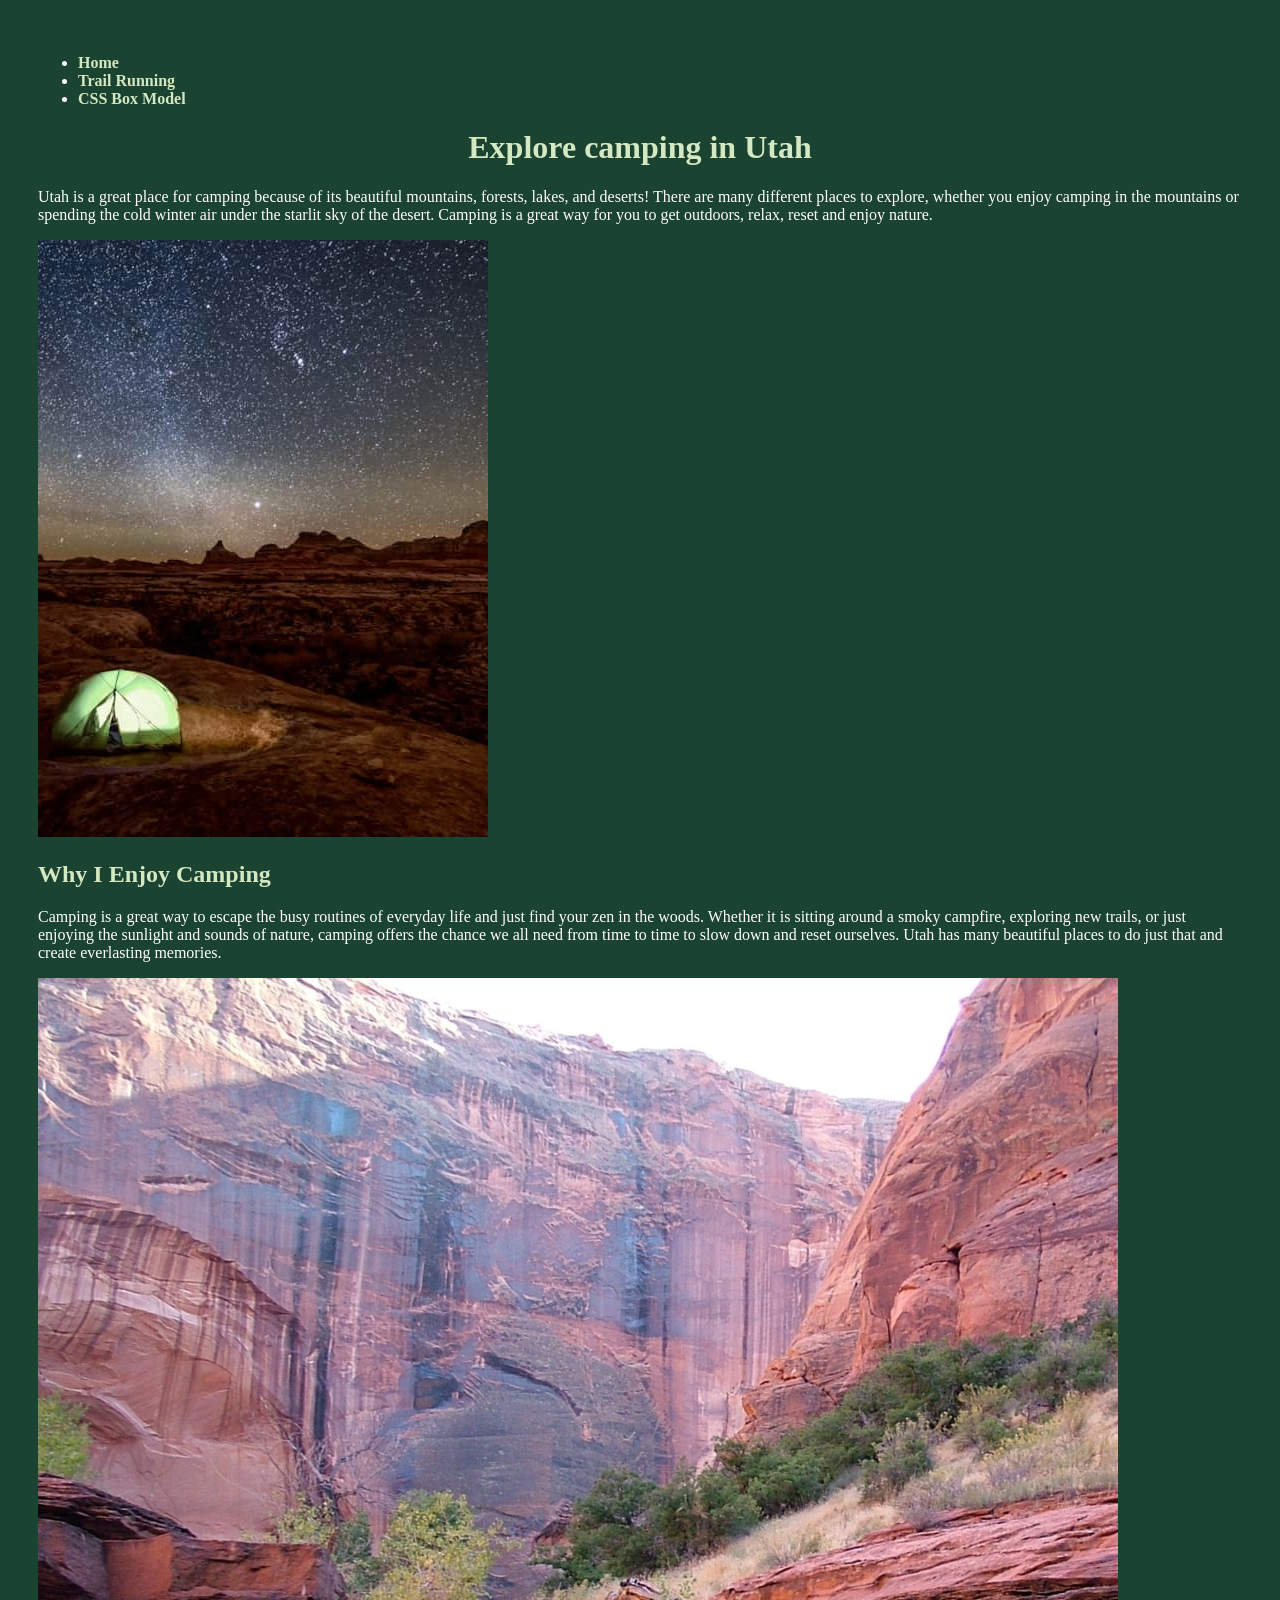
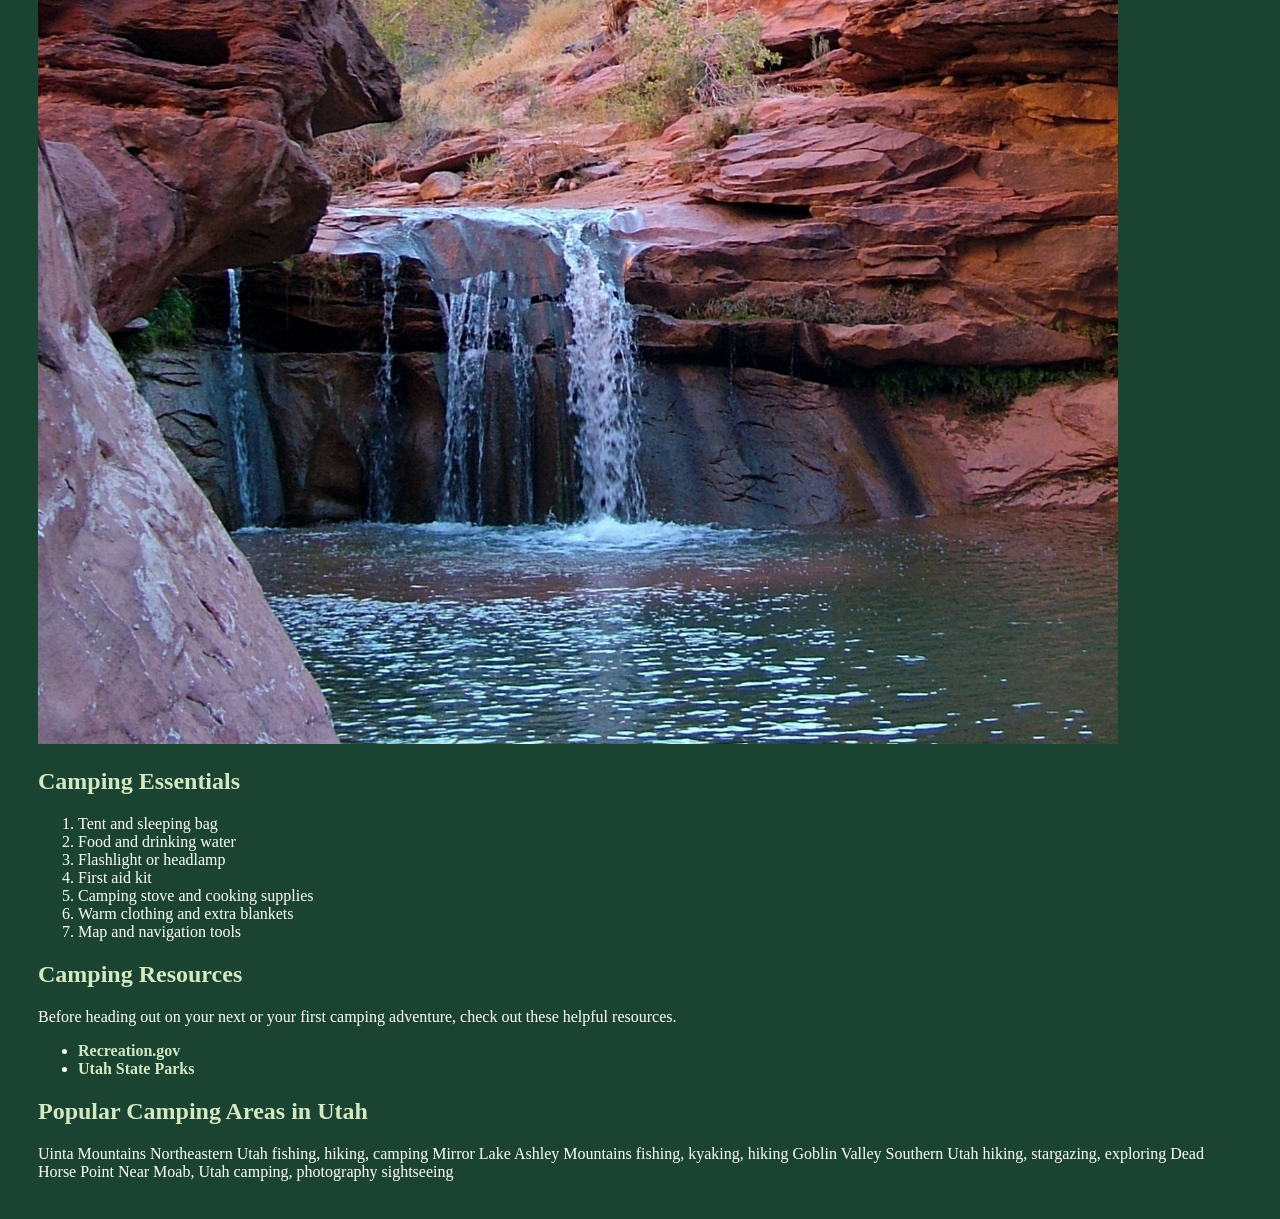
<file: index.html>
<!doctype html>
<html lang="en-US">

<head>
<meta charset="UTF-8">

<title>Camping in Utah</title>

<meta name="description" content="Explore camping, outdoor activities and camping essentials in Utah">
<meta name="keywords" content="Utah, camping, outdoors, mountains, camping gear">
<meta name="author" content= "Jean-Luc Gerrard">
<meta name="viewport" content="width=device-width, initial-scale=1.0">
<link rel="stylesheet" href="resources/camping_style.css">
</head>

<body>

<ul>
	<li><a href="index.html">Home</a></li>
	<li><a href="running.html">Trail Running</a></li>
	<li><a href="box_model.html"> CSS Box Model</a></li>
</ul>

<h1>Explore camping in Utah</h1>

<p>Utah is a great place for camping because of its beautiful mountains, forests, lakes, and deserts! There are many different places to explore, whether you enjoy camping in the mountains or spending the cold winter air under the starlit sky of the desert. Camping is a great way for you to get outdoors, relax, reset and enjoy nature.</p>
<img src="resources/nightsky.jpg"
     alt="A glowing green tent beneath a star-filled desert sky"
     width="450" height="597">

<h2>Why I Enjoy Camping</h2>

<p>Camping is a great way to escape the busy routines of everyday life and just find your zen in the woods. Whether it is sitting around a smoky campfire, exploring new trails, or just enjoying the sunlight and sounds of nature, camping offers the chance we all need from time to time to slow down and reset ourselves. Utah has many beautiful places to do just that and create everlasting memories.</p>

<a href="https://www.nps.gov/glca/index.htm"
   title="Explore Glen Canyon National Recreation Area">
<img src="resources/waterfall.jpg"
     alt="Waterfall surrounded by red sandstone cliffs in Utah"
     width="1080" height="1440">
</a>

<h2>Camping Essentials</h2>
<ol>
	<li>Tent and sleeping bag</li>
	<li>Food and drinking water</li>
	<li>Flashlight or headlamp</li>
	<li>First aid kit</li>
	<li>Camping stove and cooking supplies</li>
	<li>Warm clothing and extra blankets</li>
	<li>Map and navigation tools</li>	
</ol>

<h2>Camping Resources</h2>

<p>Before heading out on your next or your first camping adventure, check out these helpful resources.</p>

<ul>
    <li><a href="https://www.recreation.gov/"
    title="Find campsites and make camping reservations">
    Recreation.gov</a></li>

    <li><a href="https://stateparks.utah.gov/"
    title="Explore Utah State Parks and camping opportunities">
    Utah State Parks</a></li>
</ul>

<h2>Popular Camping Areas in Utah</h2>

<tr>
	<td>Uinta Mountains</td>
	<td>Northeastern Utah</td>
	<td>fishing, hiking, camping</td>
</tr>
<tr>
	<td>Mirror Lake</td>
	<td>Ashley Mountains</td>
	<td>fishing, kyaking, hiking</td>
</tr>
<tr>
	<td>Goblin Valley</td>
	<td>Southern Utah</td>
	<td>hiking, stargazing, exploring</td>
<tr>
	<td>Dead Horse Point</td>
	<td>Near Moab, Utah</td>
	<td>camping, photography sightseeing</td>
</tr>
</table>









</body>
</html>
</file>
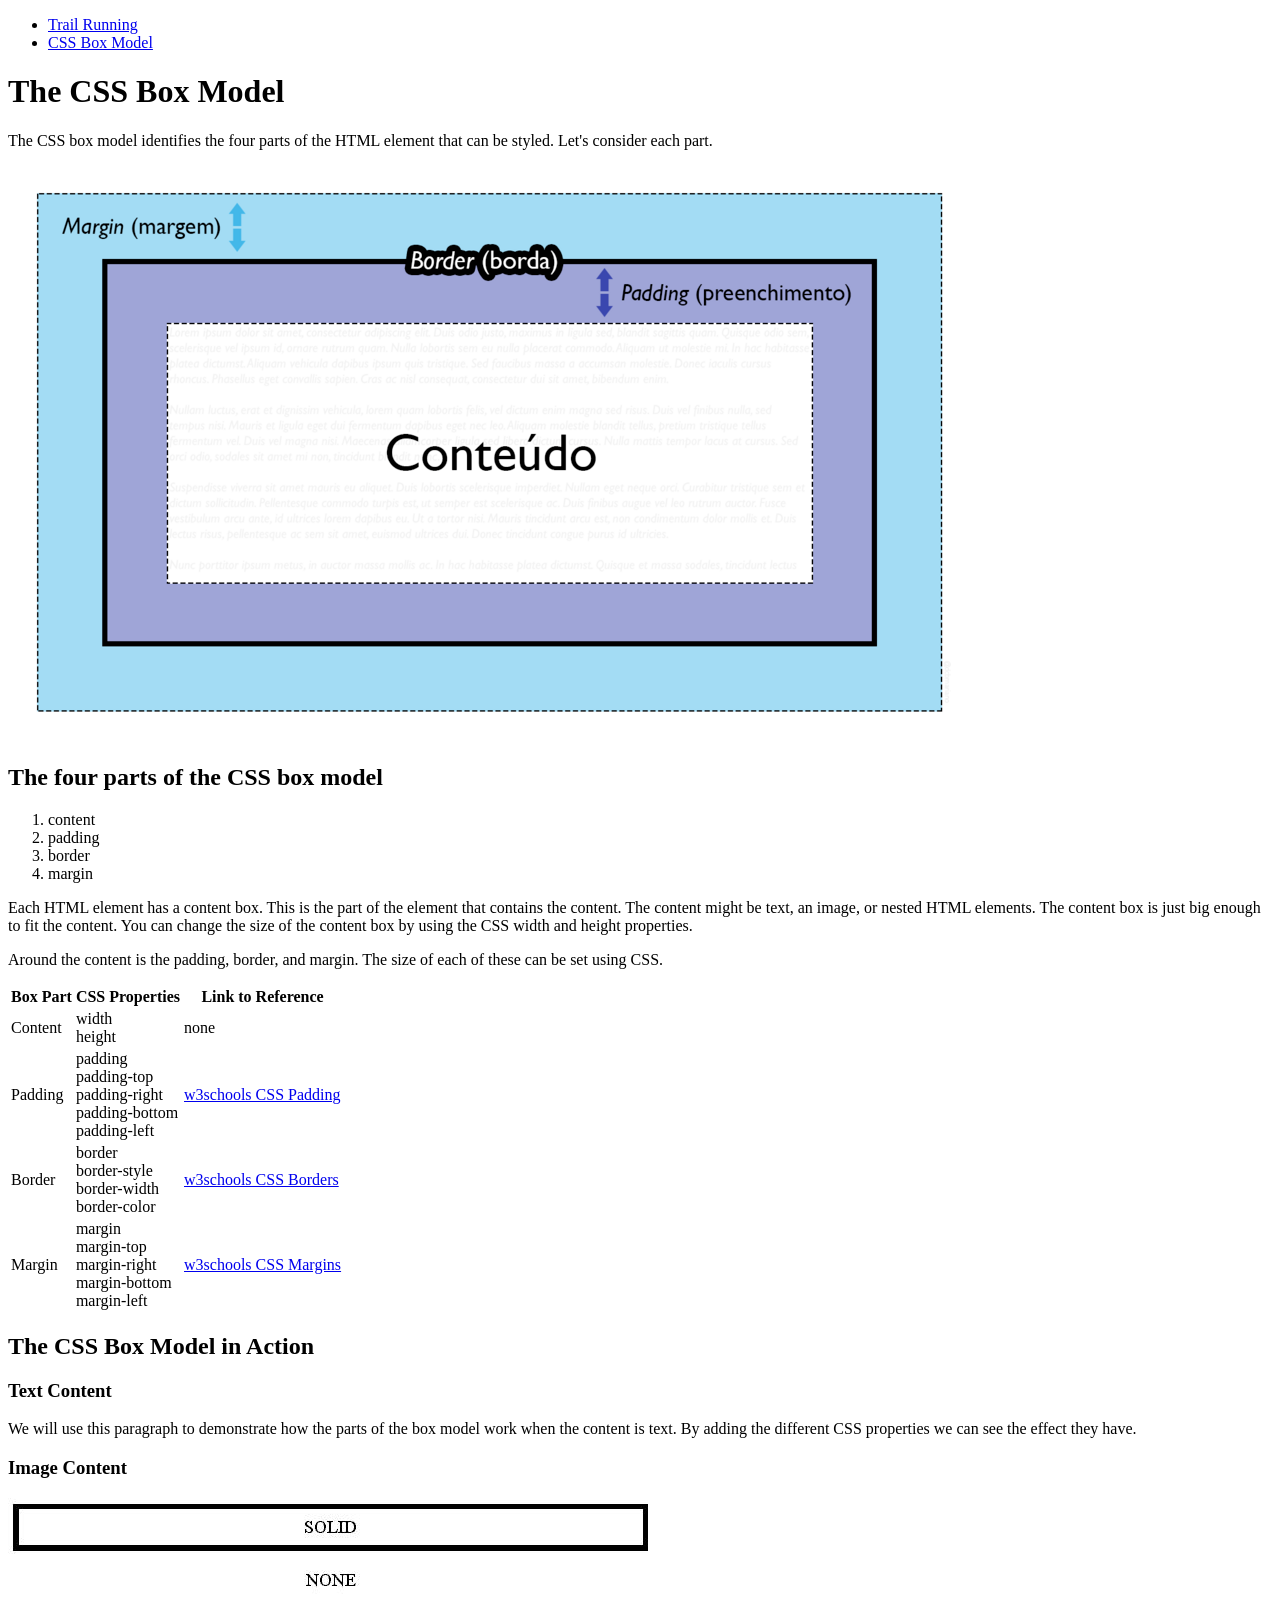
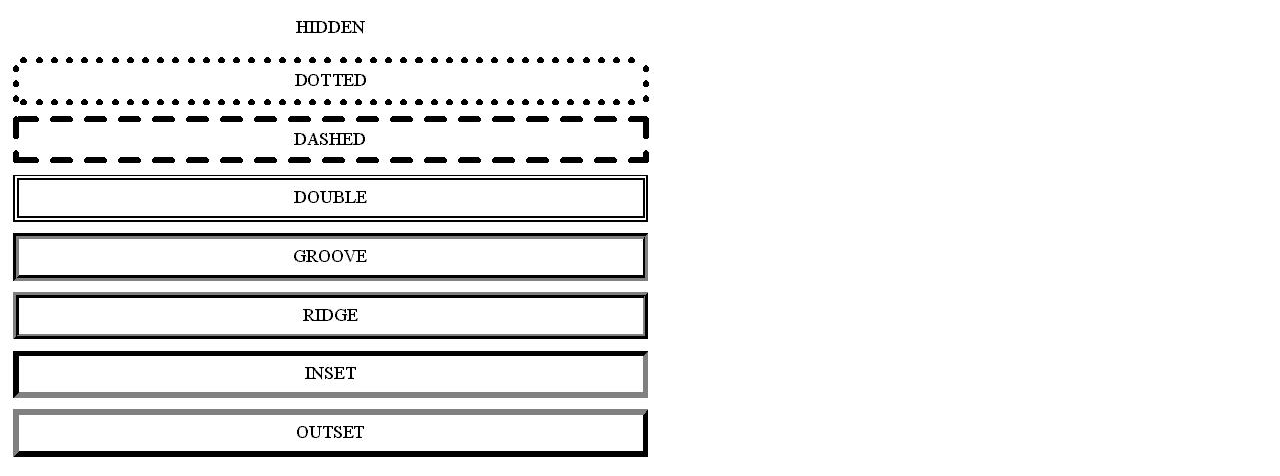
<file: box_model.html>
<!DOCTYPE html>
<html lang="en">
<head>
    <meta charset="UTF-8">
    <meta name="description" content="Learn about the CSS box model and its four 
    parts.">
    <meta name="keywords" content="CSS, box model, content, padding, border, 
    margin">
    <meta name="author" content="Jean-Luc Gerrard">
    <title>The CSS Box Model</title>
    <link rel="stylesheet" type="text/css" href="resources/box_model_style.css">

</head>

<body>

<ul>
	<li><a href="running.html">Trail Running</a></li>
	<li><a href="box_model.html"> CSS Box Model</a></li>
</ul>

<h1>The CSS Box Model</h1>

<p>The CSS box model identifies the four parts of the HTML element that 
can be styled. Let's consider each part.</p><img src="resources/boxmodel.png" 
alt="Diagram showing the CSS box model with content, padding, border, 
and margin" width="960" height="574">


<h2>The four parts of the CSS box model</h2>

<ol>
	<li>content</li>
	<li>padding</li>
	<li>border</li>
	<li>margin</li>
</ol>
<p>Each HTML element has a content box. This is the part of the element that 
contains the content. The content might be text, an image, or nested HTML 
elements. The content box is just big enough to fit the content. You can 
change the size of the content box by using the CSS width and height
properties.</p>

<p>Around the content is the padding, border, and margin. The size of each of 
these can be set using CSS.</p>
<table>
<tr>
	<th>Box Part</th>
	<th>CSS Properties</th>
	<th>Link to Reference</th>
</tr>

<tr>
	<td>Content</td>
	<td>width<br>height</td>
	<td>none</td>
	</tr>

<tr>
	<td>Padding</td>
	<td>padding<br>padding-top<br>padding-right<br>padding-bottom<br>padding-left</td>
	<td>
		<a href="https://www.w3schools.com/css/css_padding.asp"
       title="Learn about CSS padding">
        w3schools CSS Padding
    	</a>
</td>
</tr>

<tr>
	<td>Border</td>
	<td>border<br>border-style<br>border-width<br>border-color</td>
	<td>
		<a href="https://www.w3schools.com/css/css_border.asp"
       title="Learn about CSS borders">
        w3schools CSS Borders
    	</a>
</td>
</tr>

<tr>
	<td>Margin</td>
	<td>margin<br>margin-top<br>margin-right<br>margin-bottom<br>margin-left</td> 
	<td>
		<a href="https://www.w3schools.com/css/css_margin.asp"
       title="Learn about CSS margins">
        w3schools CSS Margins
    	</a>
	</td>
</tr>
</table>

<h2>The CSS Box Model in Action</h2> 

<h3>Text Content</h3>

<p class="text-box">We will use this paragraph to demonstrate how the parts of
the box model work when the content is text. By adding the 
different CSS properties we can see the effect they have.</p>

<h3>Image Content</h3>

<div class="image-box">
	<a href="https://css-tricks.com/almanac/properties/b/border/" title="Learn about 
CSS borders">
	<img src="resources/border.jpg" alt="Example demonstrating CSS borders around an
image" width="646" height="566">

	</a>
</div>

</body>
</html>
</file>
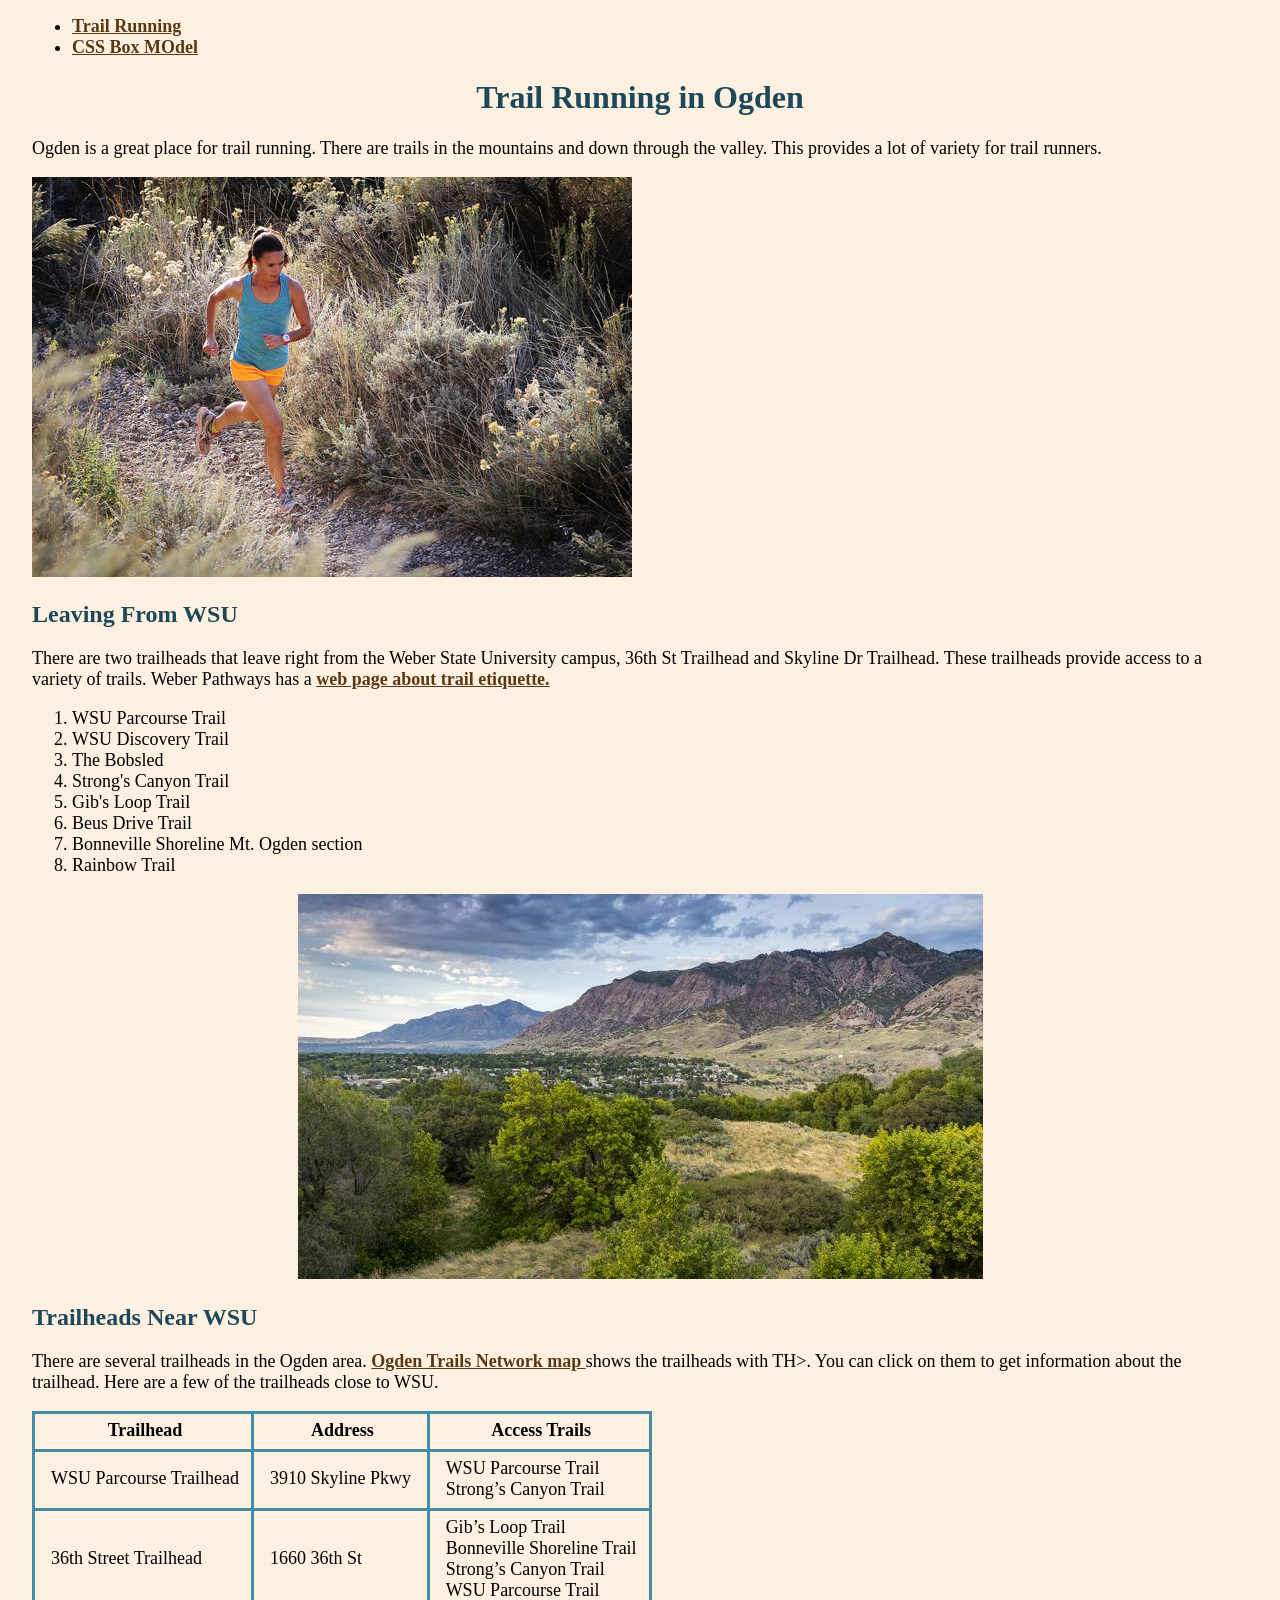
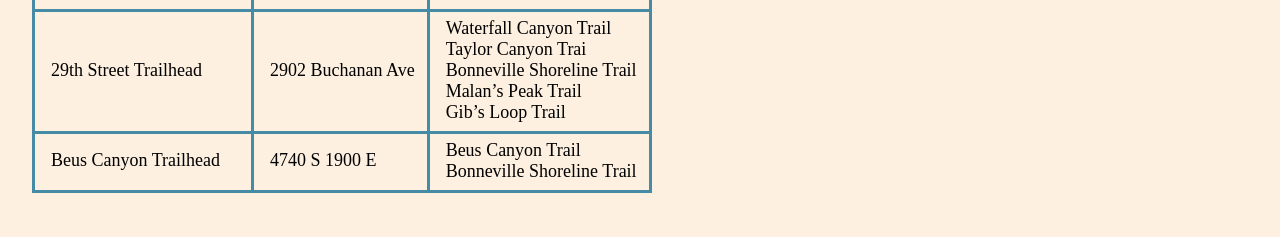
<file: running.html>
<!doctype html>
<html lang="en-US">

<head>
<meta charset="UTF-8">

<title>Trail Running</title>

<meta name="description" content="A brief view of trail running in Ogden">
<meta name="keywords" content="Ogden, trail running, trails, running">
<meta name="author" content= "Linda DuHadway, Jean-Luc Gerrard">
<meta name="viewport" content="width=device-width, initial-scale=1.0">
<link rel="stylesheet" href="resources/running_style.css">
</head>

<body>

<ul>
	<li><a href="running.html">Trail Running</a></li>
	<li><a href="box_model.html"> CSS Box MOdel</a></li>
</ul>

<h1>Trail Running in Ogden</h1>

<p>Ogden is a great place for trail running. There are trails in the mountains 
and down through the valley. This provides a lot of variety for trail runners.
</p>


<a href="https://www.ogdenmarathon.com/">
<img src="resources/runner.jpg" alt="Cynthia Fowler running on a trail in the 
Ogden area" width="600" height="400">
</a>

<h2>Leaving From WSU</h2>

<p>There are two trailheads that leave right from the Weber State University 
campus, 36th St Trailhead and Skyline Dr Trailhead. These trailheads provide 
access to a variety of trails. Weber Pathways has a
<a href="https://www.weberpathways.org/trail-etiquette "> 
web page about trail etiquette.</a>
</p> 

<ol>
<li>WSU Parcourse Trail</li>
<li>WSU Discovery Trail</li>
<li>The Bobsled</li>
<li>Strong's Canyon Trail</li>
<li>Gib's Loop Trail</li>
<li>Beus Drive Trail</li>
<li>Bonneville Shoreline Mt. Ogden section</li>
<li>Rainbow Trail</li>
</ol>

<p class="picture">
<img src="resources/view.jpg" alt="View of a trial in the Ogden mountains"
width="685" height="385">
</p>

<h2>Trailheads Near WSU</h2>

<p>There are several trailheads in the Ogden area. 
<a href="http://trails.ogdencity.com/">Ogden Trails Network map
</a>
shows the trailheads with TH>. You can click on them to get information about 
the trailhead. Here are a few of the trailheads close to WSU.</p>

<table>
<tr>
<th>Trailhead</th>
<th>Address</th>
<th>Access Trails</th>
</tr>
<tr>
<td>WSU Parcourse Trailhead</td>
<td>3910 Skyline Pkwy</td>
<td>WSU Parcourse Trail<br> Strong’s Canyon Trail</td>
</tr>
<tr>
<td>36th Street Trailhead</td>
<td>1660 36th St</td>
<td>Gib’s Loop Trail<br> Bonneville Shoreline Trail<br>Strong’s Canyon Trail<br>
	WSU 
Parcourse Trail</td>
</tr>
<tr>
<td>29th Street Trailhead</td>
<td>2902 Buchanan Ave</td>
<td>Waterfall Canyon Trail<br>Taylor Canyon Trai<br>Bonneville Shoreline Trail
<br> 
Malan’s Peak Trail<br>Gib’s Loop Trail</td>
</tr>
<tr>
<td>Beus Canyon Trailhead</td>
<td>4740 S 1900 E</td>
<td>Beus Canyon Trail<br>Bonneville Shoreline Trail</td>
</tr>
</table>









</body>
</html>
</file>
<file: resources/camping_style.css>
/*
  forest green: #1B4332
  light sage: #D4E8C2
  light orange: #FFD6A5
  white: #FFFFFF
*/

body {
    background-color: #1B4332;
    color: #FFFFFF;
    padding: 30px;
}

h1, h2 {
    color: #D4E8C2;
}

h1 {
    text-align: center;
}

table {
    border-collapse: collapse;
}

th, td {
    border: 3px solid #FFD6A5;
    padding: 10px;
}

a {
    color: #D4E8C2;
    font-weight: bold;
    text-decoration: none;
}

a:hover {
    color: #FFD6A5;
}

img {
    max-width: 100%;
    height: auto;
}
</file>
<file: resources/box_model_style.css>
/*
  white: #FFFFFF
*/
</file>
<file: resources/running_style.css>
/*
	blue: #468BA6
	orange: #F29A2E
	light orange: #FDF0E0
	darker blue: #1D4859
	brown: #593814
*/

body{
	background-color: #FDF0E0;
	padding: 0 24px 36px 24px;
}

a{
	color: #593814;
	font-weight: bold;
}

a:hover{
	color: #1D4859;
}

h1, h2{
	color: #1D4859;
}

h1{
	text-align: center;
}

p.picture{
	text-align: center;
}

p, li, table{
	font-size: 18px;
}

th, td {
	/*border-color: #468BA6;
	border-style: solid;
	border-width: 3px;*/
	border: #468BA6 solid 3px;
	padding: 6px 12px 8px 16px;
}

table{
	border-collapse: collapse;
}
</file>
